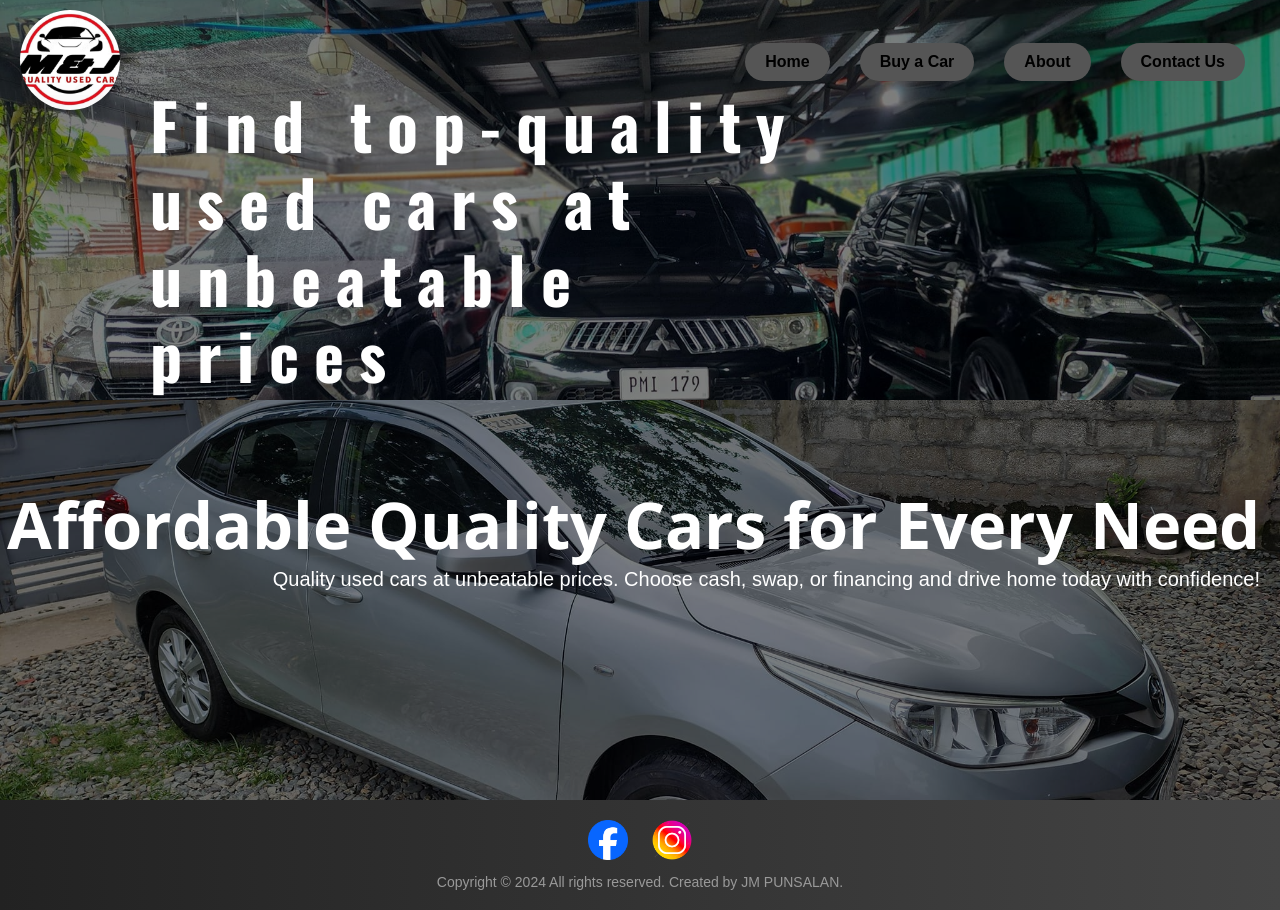
<file: Index.html>
<!DOCTYPE html>
<html lang="en">
<head>
    <meta charset="UTF-8">
    <meta name="viewport" content="width=device-width, initial-scale=1.0">
    <meta http-equiv="X-UA-Compatible" content="IE=edge">
    <title>Used Cars</title>
    <link rel="stylesheet" href="stylesindex.css">
    <link rel="shortcut icon" href="images/logo.ico">
    <link href="https://fonts.googleapis.com/css2?family=Oswald:wght@300;400;600&display=swap" rel="stylesheet">
    <link href="https://fonts.googleapis.com/css2?family=Open+Sans+Condensed:wght@300&display=swap" rel="stylesheet">
</head>
<body>
    <!-- Header with Logo and Menu -->
    <header>
        <div class="logo">
            <img src="images/logo.jpg" alt="Quality Used Cars Logo"> <!-- Replace with your logo path -->
        </div>
        
        <nav class="navbar">
            <button class="hamburger" id="hamburgerBtn">&#9776;</button>
            <ul>
                <li><a href="index.html">Home</a></li>
                <li><a href="BuyACar.html">Buy a Car</a></li>
                <li><a href="About.html">About</a></li>
                <li><a href="Contact.html">Contact Us</a></li>
            </ul>
        </nav>
    </header>

    <!-- First Hero Image Section -->
    <section class="hero-section hero-image-1">
        <div class="overlay"></div>
        <div class="hero-text-left">
            <h1>Find top-quality<br>used cars at<br>unbeatable<br>prices</h1>
        </div>
    </section>

    <!-- Second Hero Image Section -->
    <section class="hero-section hero-image-2">
        <div class="overlay"></div>
        <div class="hero-text-right">
            <h1>Affordable Quality Cars for Every Need</h1>
            <p>Quality used cars at unbeatable prices. Choose cash, swap, or financing and drive home today with confidence!</p>
        </div>
    </section>

    <footer>
        <div class="social-icons">
            <a href="https://www.facebook.com/profile.php?id=61563364107826" target="_blank"><img src="images/fblogo.png" alt="Facebook Icon"></a>
            <a href="https://www.instagram.com/jmppunsalan/?hl=en" target="_blank"><img src="images/instagramlogo.png" alt="Instagram Icon"></a>
        </div>
        <p>Copyright © 2024 All rights reserved. Created by JM PUNSALAN.</p>
    </footer>
    <script src="script.js"></script>
</body>
</html>
</file>
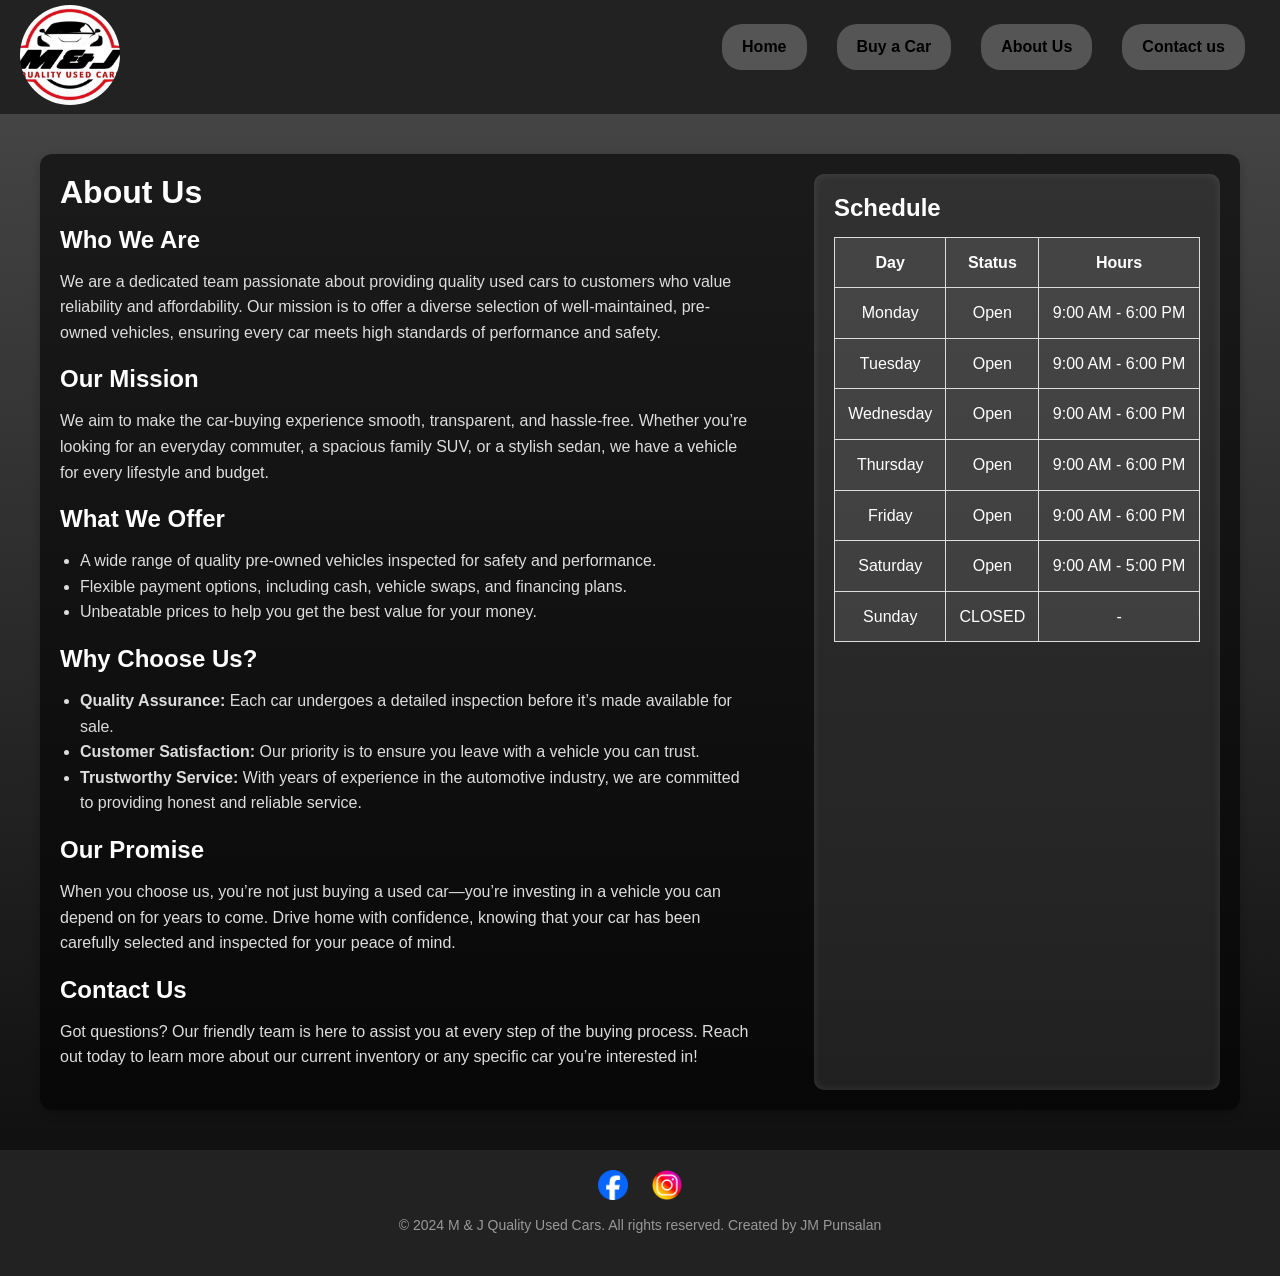
<file: About.html>
<!DOCTYPE html>
<html lang="en">
<head>
    <meta charset="UTF-8">
    <meta name="viewport" content="width=device-width, initial-scale=1.0">
    <meta http-equiv="X-UA-Compatible" content="IE=edge">
    <title>About Us</title>
    <link rel="stylesheet" href="stylesabout.css">
    <link rel="shortcut icon" href="images/logo.ico">
</head>
<body>
    <!-- Header Section -->
    <header>
        <div class="logo">
            <img src="images/logo.jpg" alt="M&J Quality Used Cars">
        </div>
        <button class="hamburger" id="hamburgerBtn">&#9776;</button>
        <nav class="navbar">
            <ul>
                <li><a href="Index.html">Home</a></li>
                <li><a href="BuyACar.html">Buy a Car</a></li>
                <li><a href="About.html">About Us</a></li>
                <li><a href="Contact.html">Contact us</a></li>
            </ul>
        </nav>
    </header>

    <!-- Main Content Section -->
    <div class="about-container">
        <!-- Left side content -->
        <div class="about-left">
            <h1>About Us</h1>
            <h2>Who We Are</h2>
            <p>We are a dedicated team passionate about providing quality used cars to customers who value reliability and affordability. Our mission is to offer a diverse selection of well-maintained, pre-owned vehicles, ensuring every car meets high standards of performance and safety.</p>
            
            <h2>Our Mission</h2>
            <p>We aim to make the car-buying experience smooth, transparent, and hassle-free. Whether you’re looking for an everyday commuter, a spacious family SUV, or a stylish sedan, we have a vehicle for every lifestyle and budget.</p>
            
            <h2>What We Offer</h2>
            <ul>
                <li>A wide range of quality pre-owned vehicles inspected for safety and performance.</li>
                <li>Flexible payment options, including cash, vehicle swaps, and financing plans.</li>
                <li>Unbeatable prices to help you get the best value for your money.</li>
            </ul>
            
            <h2>Why Choose Us?</h2>
            <ul>
                <li><strong>Quality Assurance:</strong> Each car undergoes a detailed inspection before it’s made available for sale.</li>
                <li><strong>Customer Satisfaction:</strong> Our priority is to ensure you leave with a vehicle you can trust.</li>
                <li><strong>Trustworthy Service:</strong> With years of experience in the automotive industry, we are committed to providing honest and reliable service.</li>
            </ul>
            
            <h2>Our Promise</h2>
            <p>When you choose us, you’re not just buying a used car—you’re investing in a vehicle you can depend on for years to come. Drive home with confidence, knowing that your car has been carefully selected and inspected for your peace of mind.</p>
            
            <h2>Contact Us</h2>
            <p>Got questions? Our friendly team is here to assist you at every step of the buying process. Reach out today to learn more about our current inventory or any specific car you’re interested in!</p>
        </div>
    
        <!-- Right side table content -->
        <div class="about-right">
            <h2>Schedule</h2>
            <table>
                <tr>
                    <th>Day</th>
                    <th>Status</th>
                    <th>Hours</th>
                </tr>
                <tr>
                    <td>Monday</td>
                    <td>Open</td>
                    <td>9:00 AM - 6:00 PM</td>
                </tr>
                <tr>
                    <td>Tuesday</td>
                    <td>Open</td>
                    <td>9:00 AM - 6:00 PM</td>
                </tr>
                <tr>
                    <td>Wednesday</td>
                    <td>Open</td>
                    <td>9:00 AM - 6:00 PM</td>
                </tr>
                <tr>
                    <td>Thursday</td>
                    <td>Open</td>
                    <td>9:00 AM - 6:00 PM</td>
                </tr>
                <tr>
                    <td>Friday</td>
                    <td>Open</td>
                    <td>9:00 AM - 6:00 PM</td>
                </tr>
                <tr>
                    <td>Saturday</td>
                    <td>Open</td>
                    <td>9:00 AM - 5:00 PM</td>
                </tr>
                <tr>
                    <td>Sunday</td>
                    <td>CLOSED</td>
                    <td>-</td>
                </tr>
            </table>
        </div>
    </div>

    <!-- Footer Section -->
    <footer>
        <div class="social-icons">
            <a href="https://www.facebook.com/profile.php?id=61563364107826" target="_blank"><img src="images/fblogo.png" alt="Facebook"></a>
            <a href="https://www.instagram.com/jmppunsalan/?hl=en" target="_blank"><img src="images/instagramlogo.png" alt="Instagram"></a>
        </div>
        <p>&copy; 2024 M & J Quality Used Cars. All rights reserved. Created by JM Punsalan</p>
    </footer>
    <script src="scriptabout.js"></script>
</body>
</html>
</file>
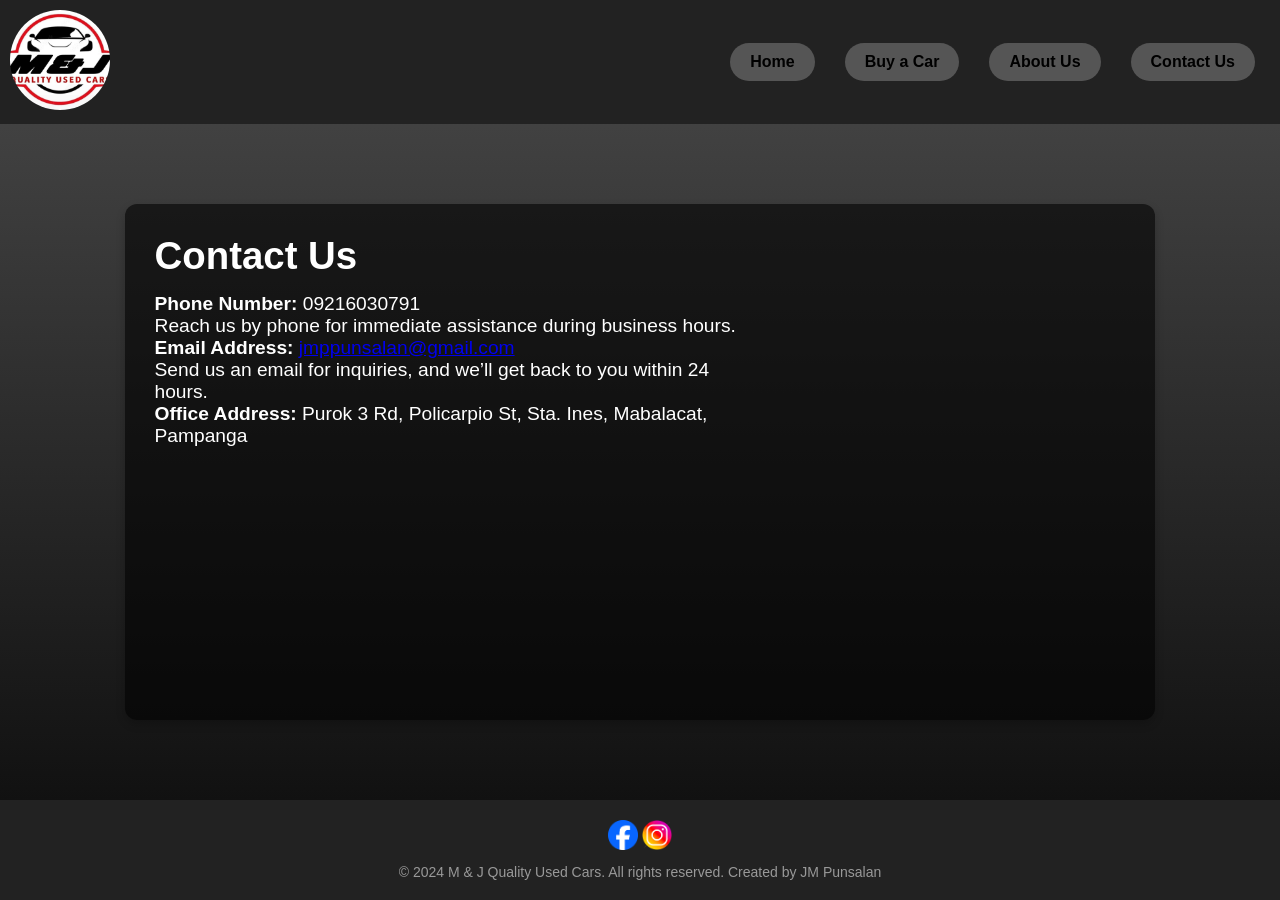
<file: Contact.html>
<!DOCTYPE html>
<html lang="en">
<head>
    <meta charset="UTF-8">
    <meta name="viewport" content="width=device-width, initial-scale=1.0">
    <link rel="stylesheet" href="stylescontact.css"> <!-- Link to the CSS file -->
    <title>Contact Us</title>
    <link rel="shortcut icon" href="images/logo.ico">
</head>
<body>
    <!-- Header Section -->
    <header>
        <div class="logo">
            <img src="images/logo.jpg" alt="Logo"> <!-- Replace with your logo image -->
        </div>
        <button class="hamburger" id="hamburgerBtn">&#9776;</button>
        <nav class="navbar">
            <ul>
                <li><a href="index.html">Home</a></li>
                <li><a href="BuyACar.html">Buy a Car</a></li>
                <li><a href="About.html">About Us</a></li>
                <li><a href="contact.html">Contact Us</a></li>
            </ul>
        </nav>
    </header>

    <!-- Contact Us Section -->
    <main class="contact-container">
        <div class="contact-info">
            <h1>Contact Us</h1>
            <p><strong>Phone Number:</strong> 09216030791</p>
            <p>Reach us by phone for immediate assistance during business hours.</p>

            <p><strong>Email Address:</strong> <a href="mailto:jmppunsalan@gmail.com">jmppunsalan@gmail.com</a></p>
            <p>Send us an email for inquiries, and we’ll get back to you within 24 hours.</p>

            <p><strong>Office Address:</strong> Purok 3 Rd, Policarpio St, Sta. Ines, Mabalacat, Pampanga</p>
        </div>
        
        <!-- Google Map -->
        <div class="map-container">
            <iframe src="https://www.google.com/maps/embed?pb=!1m14!1m12!1m3!1d807.2758720763193!2d120.57748729099853!3d15.223314238944178!2m3!1f0!2f0!3f0!3m2!1i1024!2i768!4f13.1!5e1!3m2!1sen!2sph!4v1728120272040!5m2!1sen!2sph" width="600" height="450" style="border:0;" allowfullscreen="" loading="lazy" referrerpolicy="no-referrer-when-downgrade"></iframe>
        </div>
    </main>

    <!-- Footer Section -->
    <footer>
        <div class="social-icons">
            <img src="images/fblogo.png" alt="Facebook"> <!-- Replace with your social media icons -->
            <img src="images/instagramlogo.png" alt="Instagram">
        </div>
        <p>&copy; 2024 M & J Quality Used Cars. All rights reserved. Created by JM Punsalan</p>
    </footer>
    <script src="scriptcontact.js"></script>
</body>
</html>
</file>
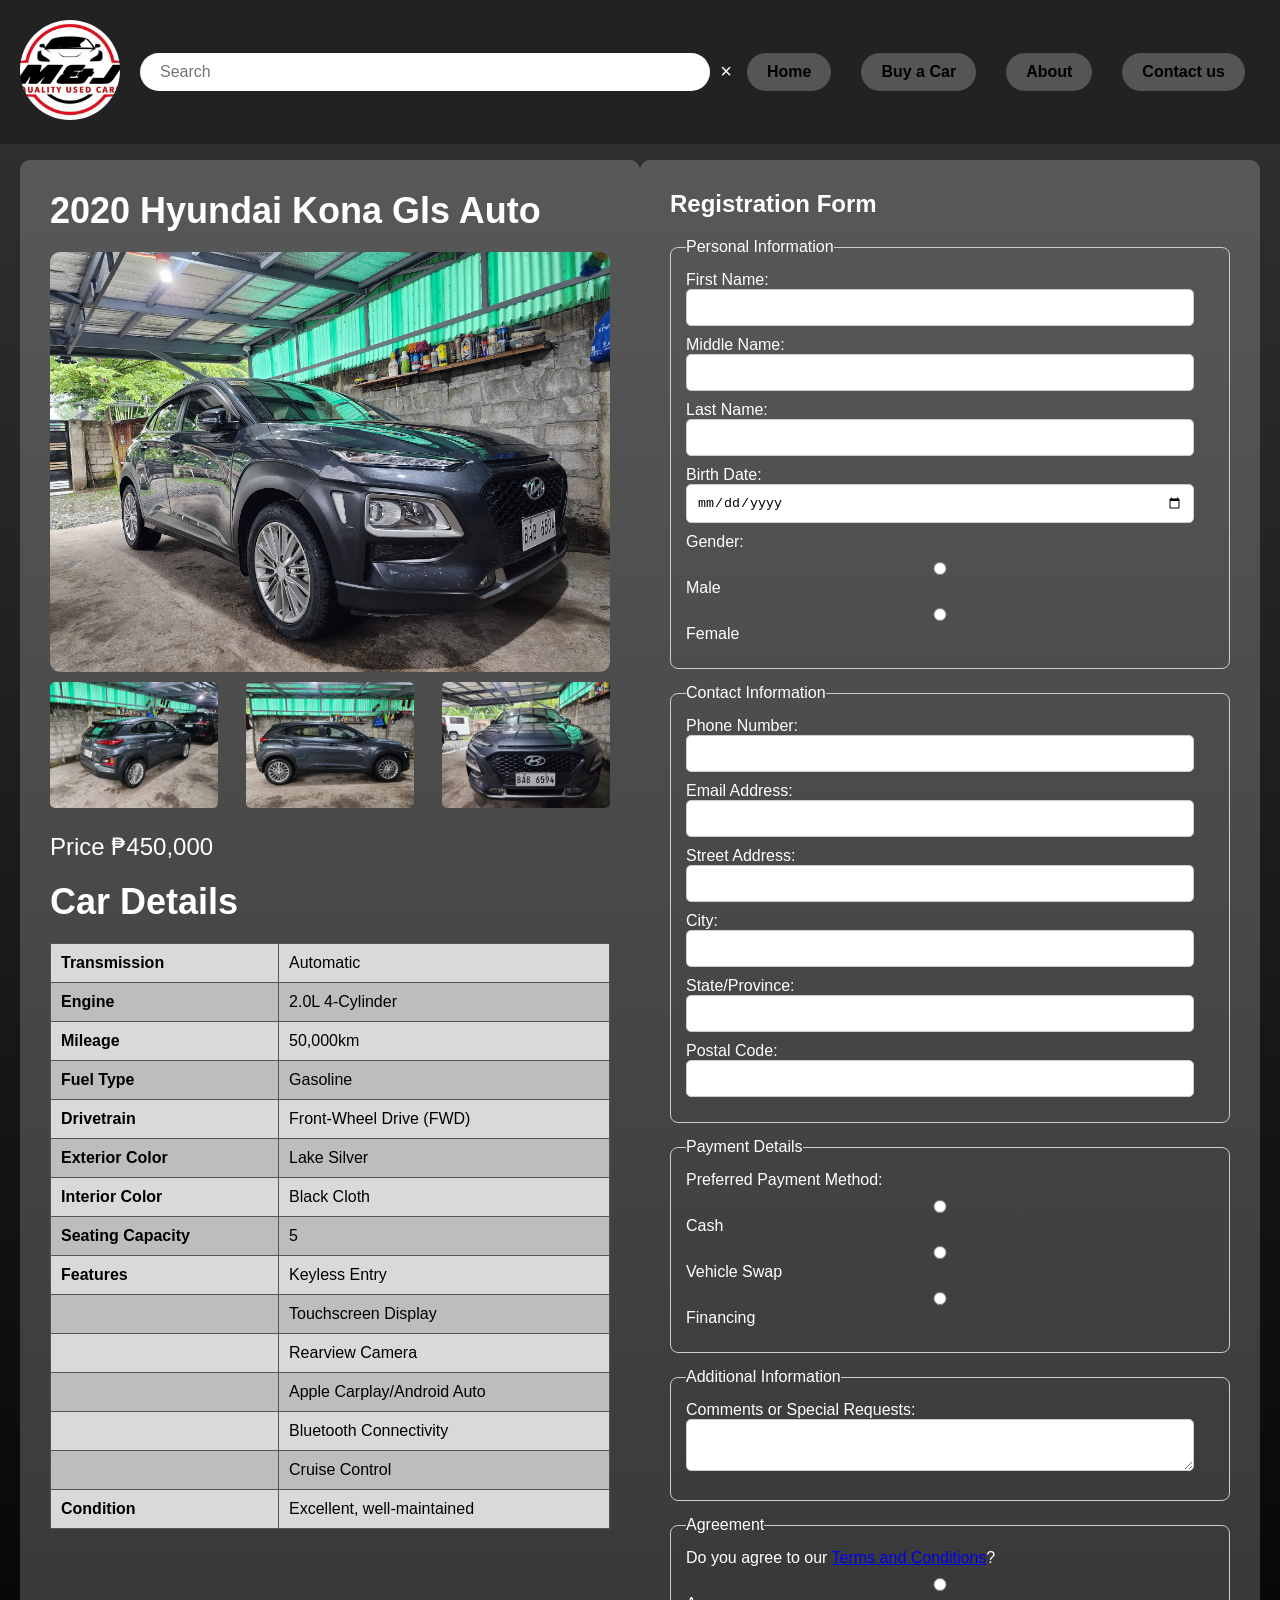
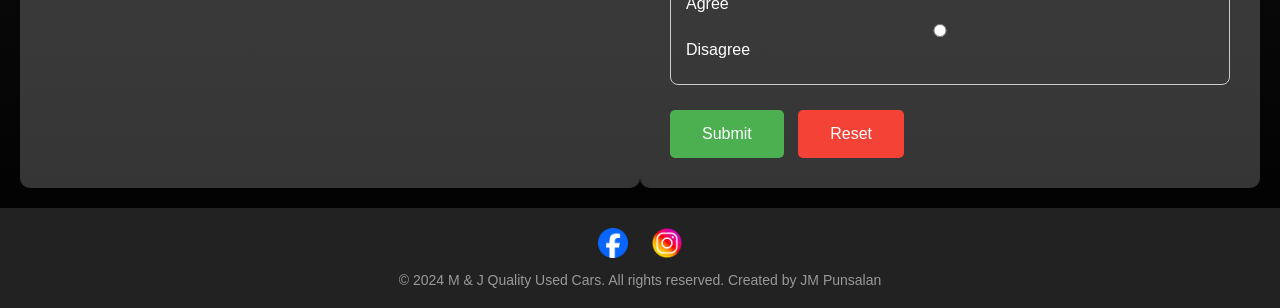
<file: Details.html>
<!DOCTYPE html>
<html lang="en">
<head>
    <meta charset="UTF-8">
    <meta name="viewport" content="width=device-width, initial-scale=1.0">
    <title>2020 Hyundai Kona Gls Auto</title>
    <link rel="shortcut icon" href="images/logo.ico">
    <link rel="stylesheet" href="stylesdetails.css">
</head>
<body>
    <header>
        <div class="logo">
            <img src="images/logo.jpg" alt="M&J Quality Used Cars">
        </div>
        <div class="search-bar">
            <input type="text" placeholder="Search">
            <button>&times;</button>
        </div>
        <button class="hamburger" id="hamburgerBtn">&#9776;</button>
        <nav id="navbar" class="navbar"> <!-- Add the ID 'navbar' here -->
            <ul>
                <li><a href="Index.html">Home</a></li>
                <li><a href="BuyACar.html">Buy a Car</a></li>
                <li><a href="About.html">About</a></li>
                <li><a href="Contact.html">Contact us</a></li>
            </ul>
        </nav>
    </header>
    

    <main>
        <div class="car-info">
            <h1>2020 Hyundai Kona Gls Auto</h1>
            <div class="car-gallery">
                <img src="images/1st 3.jpg" alt="Hyundai Kona">
                <div class="gallery-thumbnails">
                    <img src="images/1st 1.jpg" alt="Thumbnail 1">
                    <img src="images/1st 2.jpg" alt="Thumbnail 2">
                    <img src="images/1st 4.jpg" alt="Thumbnail 3">
                </div>
            </div>
            <div class="price">
                <span>Price</span>
                <span class="price-amount">₱450,000</span>
            </div>

            <div class="car-details">
                <h2>Car Details</h2>
                <table>
                    <tr><td class="def">Transmission</td><td>Automatic</td></tr>
                    <tr><td class="def">Engine</td><td>2.0L 4-Cylinder</td></tr>
                    <tr><td class="def">Mileage</td><td>50,000km</td></tr>
                    <tr><td class="def">Fuel Type</td><td>Gasoline</td></tr>
                    <tr><td class="def">Drivetrain</td><td>Front-Wheel Drive (FWD)</td></tr>
                    <tr><td class="def">Exterior Color</td><td>Lake Silver</td></tr>
                    <tr><td class="def">Interior Color</td><td>Black Cloth</td></tr>
                    <tr><td class="def">Seating Capacity</td><td>5</td></tr>
                    <tr><td class="def">Features</td><td>Keyless Entry</td></tr>
                    <tr><td></td><td>Touchscreen Display</td></tr>
                    <tr><td></td><td>Rearview Camera</td></tr>
                    <tr><td></td><td>Apple Carplay/Android Auto</td></tr>
                    <tr><td></td><td>Bluetooth Connectivity</td></tr>
                    <tr><td></td><td>Cruise Control</td></tr>
                    <tr><td class="def">Condition</td><td>Excellent, well-maintained</td></tr>
                </table>
            </div>
        </div>

        <div class="registration-form">
            <h2>Registration Form</h2>
            <form>
                <fieldset>
                    <legend>Personal Information</legend>
                    <label>First Name: <input type="text"></label>
                    <label>Middle Name: <input type="text"></label>
                    <label>Last Name: <input type="text"></label>
                    <label>Birth Date: <input type="date"></label>
                    <div>
                        <label>Gender:</label>
                        <label><input type="radio" name="gender"> Male</label>
                        <label><input type="radio" name="gender"> Female</label>
                    </div>
                </fieldset>

                <fieldset>
                    <legend>Contact Information</legend>
                    <label>Phone Number: <input type="tel"></label>
                    <label>Email Address: <input type="email"></label>
                    <label>Street Address: <input type="text"></label>
                    <label>City: <input type="text"></label>
                    <label>State/Province: <input type="text"></label>
                    <label>Postal Code: <input type="text"></label>
                </fieldset>

                <fieldset>
                    <legend>Payment Details</legend>
                    <label>Preferred Payment Method:</label>
                    <label><input type="radio" name="payment"> Cash</label>
                    <label><input type="radio" name="payment"> Vehicle Swap</label>
                    <label><input type="radio" name="payment"> Financing</label>
                </fieldset>

                <fieldset>
                    <legend>Additional Information</legend>
                    <label>Comments or Special Requests: <textarea></textarea></label>
                </fieldset>

                <fieldset>
                    <legend>Agreement</legend>
                    <label>Do you agree to our <a href="Terms.html">Terms and Conditions</a>?</label>
                    <label><input type="radio" name="agreement"> Agree</label>
                    <label><input type="radio" name="agreement"> Disagree</label>
                </fieldset>

                <button type="submit">Submit</button>
                <button type="reset" class="reset-button" aria-label="Reset Form">Reset</button>
            </form>
        </div>
    </main>

    <footer>
        <div class="social-icons">
            <a href="https://www.facebook.com/profile.php?id=61563364107826" target="_blank"><img src="images/fblogo.png" alt="Facebook"></a>
            <a href="https://www.instagram.com/jmppunsalan/?hl=en" target="_blank"><img src="images/instagramlogo.png" alt="Instagram"></a>
        </div>
        <p>&copy; 2024 M & J Quality Used Cars. All rights reserved. Created by JM Punsalan</p>
    </footer>
    <script src="scriptdetails.js"></script>
</body>
</html>
</file>
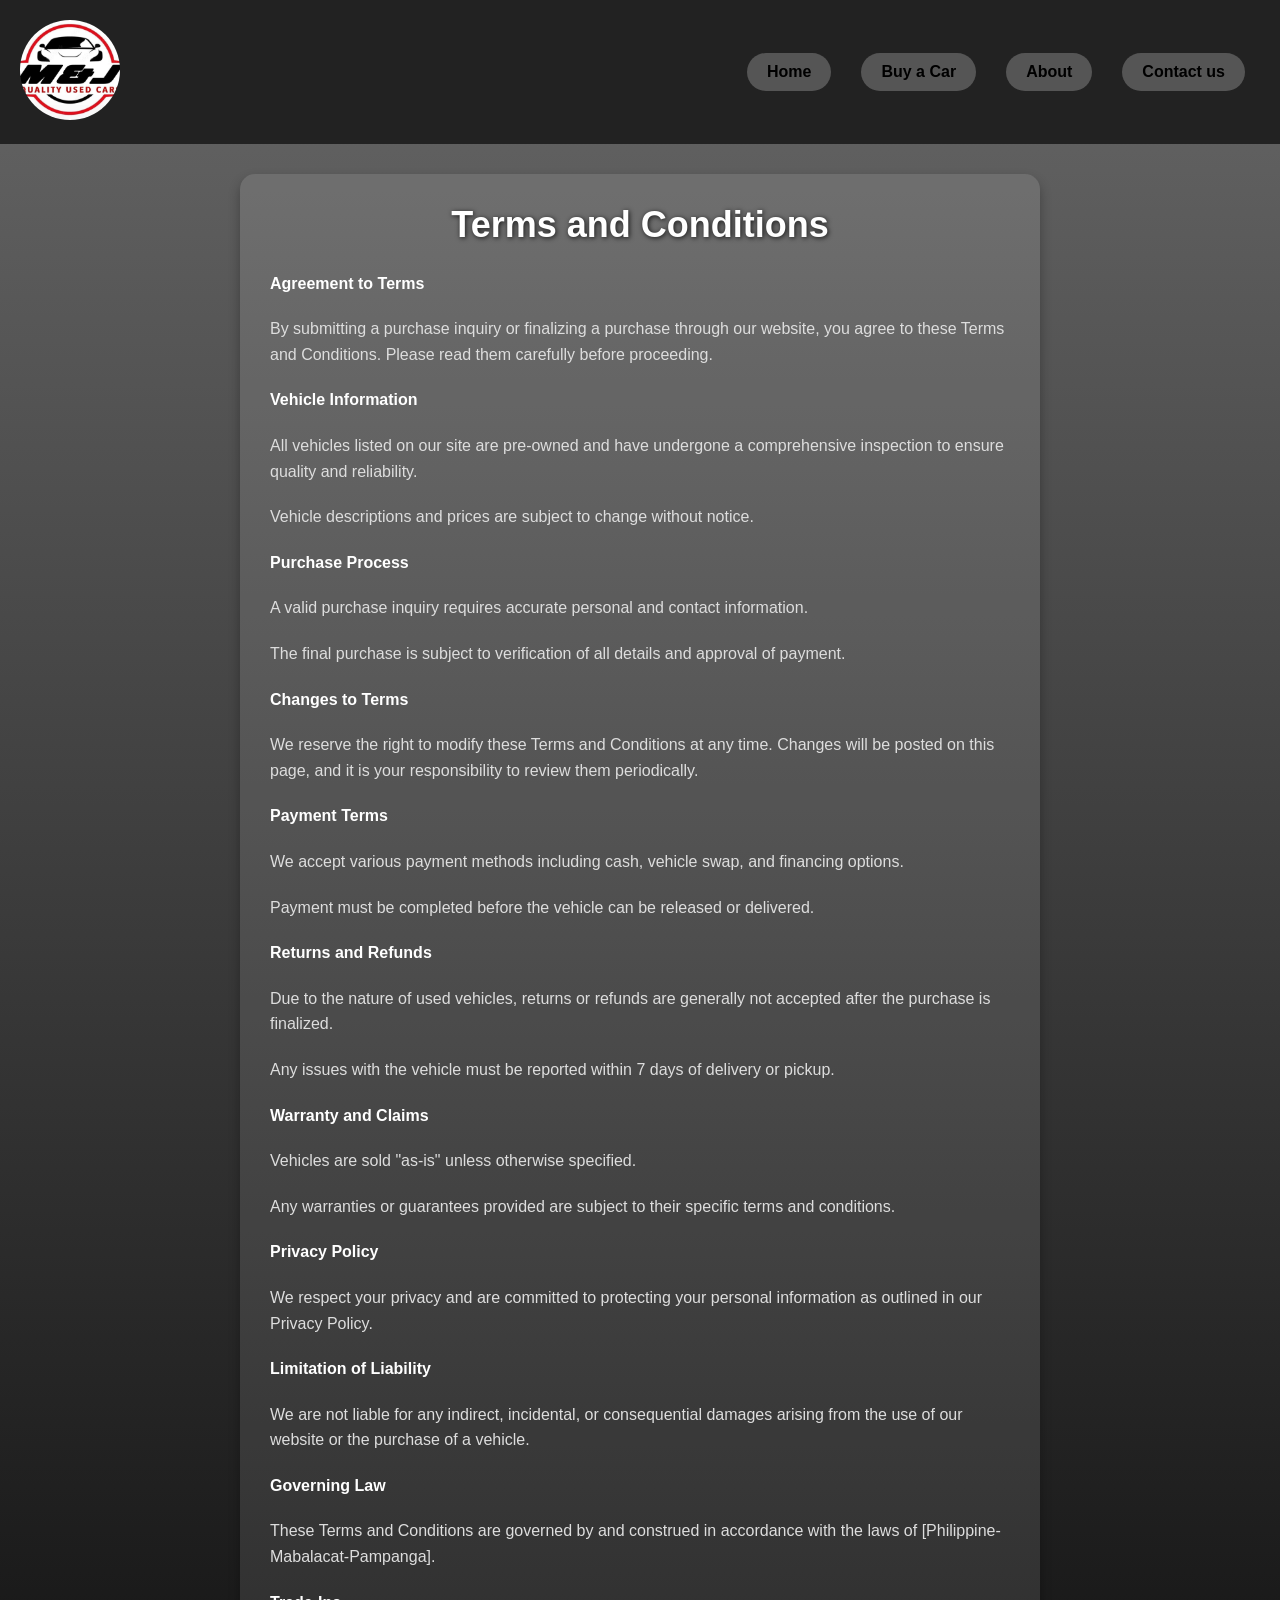
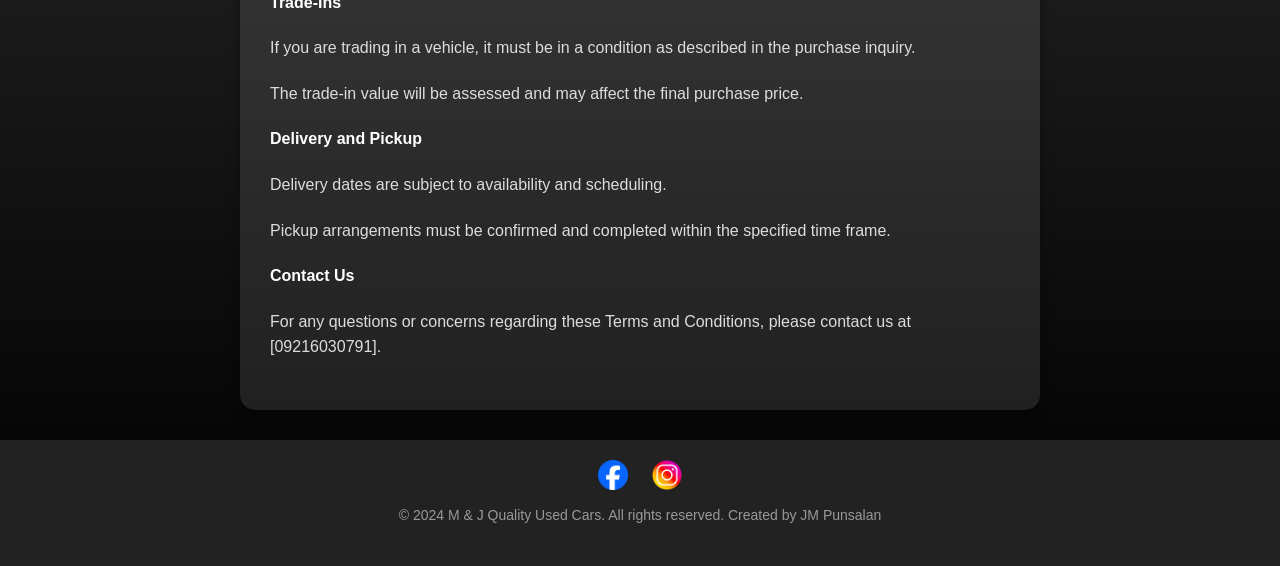
<file: Terms.html>
<!DOCTYPE html>
<html lang="en">
<head>
    <meta charset="UTF-8">
    <meta name="viewport" content="width=device-width, initial-scale=1.0">
    <meta http-equiv="X-UA-Compatible" content="IE=edge">
    <title>Terms and Conditions</title>
    <link rel="stylesheet" href="stylesterms.css">
    <link rel="shortcut icon" href="images/logo.ico">
</head>
<body>
    <header>
        <div class="logo">
            <img src="images/logo.jpg" alt="M&J Quality Used Cars">
        </div>
        <button class="hamburger" id="hamburgerBtn">&#9776;</button>
        <nav class="navbar">
            <ul>
                <li><a href="Index.html">Home</a></li>
                <li><a href="BuyACar.html">Buy a Car</a></li>
                <li><a href="About.html">About</a></li>
                <li><a href="Contact.html">Contact us</a></li>
            </ul>
        </nav>
    </header>
    
    <div class="terms-container">
        <h1>Terms and Conditions</h1>

        <p><strong>Agreement to Terms</strong></p>
        <p>By submitting a purchase inquiry or finalizing a purchase through our website, you agree to these Terms and Conditions. Please read them carefully before proceeding.</p>

        <p><strong>Vehicle Information</strong></p>
        <p>All vehicles listed on our site are pre-owned and have undergone a comprehensive inspection to ensure quality and reliability.</p>
        <p>Vehicle descriptions and prices are subject to change without notice.</p>

        <p><strong>Purchase Process</strong></p>
        <p>A valid purchase inquiry requires accurate personal and contact information.</p>
        <p>The final purchase is subject to verification of all details and approval of payment.</p>

        <p><strong>Changes to Terms</strong></p>
        <p>We reserve the right to modify these Terms and Conditions at any time. Changes will be posted on this page, and it is your responsibility to review them periodically.</p>

        <p><strong>Payment Terms</strong></p>
        <p>We accept various payment methods including cash, vehicle swap, and financing options.</p>
        <p>Payment must be completed before the vehicle can be released or delivered.</p>

        <p><strong>Returns and Refunds</strong></p>
        <p>Due to the nature of used vehicles, returns or refunds are generally not accepted after the purchase is finalized.</p>
        <p>Any issues with the vehicle must be reported within 7 days of delivery or pickup.</p>

        <p><strong>Warranty and Claims</strong></p>
        <p>Vehicles are sold "as-is" unless otherwise specified.</p>
        <p>Any warranties or guarantees provided are subject to their specific terms and conditions.</p>

        <p><strong>Privacy Policy</strong></p>
        <p>We respect your privacy and are committed to protecting your personal information as outlined in our Privacy Policy.</p>

        <p><strong>Limitation of Liability</strong></p>
        <p>We are not liable for any indirect, incidental, or consequential damages arising from the use of our website or the purchase of a vehicle.</p>

        <p><strong>Governing Law</strong></p>
        <p>These Terms and Conditions are governed by and construed in accordance with the laws of [Philippine-Mabalacat-Pampanga].</p>

        <p><strong>Trade-Ins</strong></p>
        <p>If you are trading in a vehicle, it must be in a condition as described in the purchase inquiry.</p>
        <p>The trade-in value will be assessed and may affect the final purchase price.</p>

        <p><strong>Delivery and Pickup</strong></p>
        <p>Delivery dates are subject to availability and scheduling.</p>
        <p>Pickup arrangements must be confirmed and completed within the specified time frame.</p>

        <p><strong>Contact Us</strong></p>
        <p>For any questions or concerns regarding these Terms and Conditions, please contact us at [09216030791].</p>
    </div>
    
    <footer>
        <div class="social-icons">
            <a href="https://www.facebook.com/profile.php?id=61563364107826" target="_blank"><img src="images/fblogo.png" alt="Facebook"></a>
            <a href="https://www.instagram.com/jmppunsalan/?hl=en" target="_blank"><img src="images/instagramlogo.png" alt="Instagram"></a>
        </div>
        <p>&copy; 2024 M & J Quality Used Cars. All rights reserved. Created by JM Punsalan</p>
    </footer>
    <script src="scriptterms.js"></script>
</body>
</html>
</file>
<file: stylesindex.css>
* {
    margin: 0;
    padding: 0;
    box-sizing: border-box;
}
.hamburger {
    display: none; 
}
html, body {
    height: 100%; 
}

body {
    font-family: Arial, sans-serif;
    overflow-x: hidden; 
}

/* Header Styles */
header {
    display: flex;
    align-items: center;
    justify-content: space-between;
    padding: 10px 20px;
    position: fixed; 
    width: 100%; 
    top: 0; 
    left: 0; 
    z-index: 10; 
}

/* Logo Style */
.logo img {
    width: 100px; 
    height: 100px; 
    border-radius: 50%; 
    margin-right: 20px;
}

/* Navigation Bar Styles */
.navbar ul {
    display: flex;
    list-style: none;
}

.navbar li {
    margin: 0 15px; 
}

.navbar ul li a {
    text-decoration: none;
    color: black;
    background-color: #555;
    padding: 10px 20px;
    border-radius: 20px;
}
.navbar a {
    text-decoration: none;
    font-weight: bold;
    padding: 10px 15px; 
    border-radius: 8px; 
    transform-origin: center;
    background-color: rgba(255, 255, 255, 0.4); 
    display: inline-block;
    transition: background-color 0.3s ease; 
}

.navbar a:hover {
    background-color: rgba(255, 255, 255, 0.6); 
    transform: scale(1.2); 
}

/* First Hero Image Section */
.hero-image-1 {
    position: relative;
    height: 400px;
    background-image: url('images/background.jpg'); 
    background-size: cover;
    background-position: center;
    margin-top: 0; 
}

.hero-image-1 .overlay {
    position: absolute;
    top: 0;
    left: 0;
    right: 0;
    bottom: 0;
    background-color: rgba(0, 0, 0, 0.5);
}

/* Hero Text Styles */
.hero-text-left {
    position: absolute;
    left: 150px;
    top: 60%; 
    transform: translateY(-50%);
    color: white;
    text-align: left;
}

.hero-text-left h1 {
    font-family: 'Oswald', sans-serif;
    font-size: 64px;
    font-weight: bold;
    line-height: 1.2;
    letter-spacing: 15px;
}

/* Second Hero Image Section */
.hero-image-2 {
    position: relative;
    height: 400px;
    background-image: url('images/car.jpg'); 
    background-size: cover;
    background-position: center;
}

.hero-image-2 .overlay {
    position: absolute;
    top: 0;
    left: 0;
    right: 0;
    bottom: 0;
    background-color: rgba(0, 0, 0, 0.5);
}

.hero-text-right {
    position: absolute;
    right: 20px;
    top: 20%;
    color: white;
    text-align: right;
}

.hero-text-right h1 {
    font-family: 'Open Sans Condensed', sans-serif;
    font-size: 65px;
    font-weight: bold;
}

.hero-text-right p {
    font-size: 20px;
}

/* Footer */
footer {
    background: linear-gradient(to right, #222, #444);
    color: white;
    text-align: center;
    padding: 20px 0;
}

.social-icons {
    margin-bottom: 10px;
}

.social-icons a img {
    width: 40px;
    margin: 0 10px;
}

footer p {
    font-size: 14px;
    color: #999;
}

/* Responsive Styles for Tablet Viewport */
@media screen and (min-width: 600px) and (max-width: 1024px) {
    .hamburger {
        display: none; 
    }
    header {
        background-color: black; 
        flex-direction: column; 
        align-items: center; 
        padding: 20px 0; 
    }

    /* Center the logo */
    .logo {
        display: flex; 
        justify-content: center; 
        width: 100%; 
        margin-bottom: 10px;
    }

    .logo img {
        width: 80px; 
        height: 80px; 
    }

    /* Move the navigation bar below the logo */
    .navbar {
        display: flex;
        justify-content: center; 
        margin-top: 10px; 
    }

    .navbar ul {
        display: flex; 
        list-style: none;
        padding: 0;
    }

    .navbar li {
        margin: 0px 20px; 
    }

    .navbar ul li a {
        text-decoration: none;
        color: white; 
        background-color: #666; 
        padding: 10px 15px; 
        border-radius: 20px; 
        transition: background-color 0.3s ease; 
    }

    .navbar ul li a:hover {
        background-color: rgba(255, 255, 255, 0.3); 
    }

    /* Hero Image Sections */
    .hero-image-1,
    .hero-image-2 {
        height: 650px; 
    }

    /* Maintain hero text positions */
    .hero-text-left {
        position: absolute;
        left: 50px; 
        top: 60%; 
        transform: translateY(-50%); 
        color: white;
        text-align: left; 
    }

    .hero-text-left h1 {
        font-family: 'Oswald', sans-serif;
        font-size: 64px; 
        font-weight: bold;
        line-height: 1.2;
        letter-spacing: 15px;
    }

    .hero-text-right {
        position: absolute;
        right: 20px; 
        top: 20%;
        color: white;
        text-align: right; 
    }

    .hero-text-right h1 {
        font-family: 'Open Sans Condensed', sans-serif;
        font-size: 65px; 
        font-weight: bold;
    }

    .hero-text-left p,
    .hero-text-right p {
        font-size: 20px;
        padding: 0 15px; 
    }
}
/* Add styles for mobile viewport and fix the hamburger menu display */
@media screen and (min-width: 374px) and (max-width: 667px) {
    .hamburger {
        display: block; 
        background: transparent; 
        border: none; 
        color: white; 
        font-size: 30px;
        cursor: pointer;
    }

    /* Set header background color for mobile */
    header {
        background-color: black; 
    }

    /* Hide the navigation links by default */
    .navbar ul {
        display: none; 
        flex-direction: column; 
        background-color: white; 
        position: absolute; 
        top: 60px; 
        right: 0; 
        width: 100%; 
        z-index: 9;
        padding: 10px 0; 
    }

    /* Show the navigation links when the 'show' class is added */
    .navbar ul.show {
        display: flex; 
        align-items: center; 
        text-align: center; 
    }

    .navbar li {
        margin: 10px 0; 
        border-bottom: 1px solid rgba(0, 0, 0, 0.5); 
    }

    .navbar ul li a {
        padding: 15px; 
        color: black; 
        background-color: transparent; 
        border-radius: 8px; 
        text-align: center; 
        width: 100%; 
    }

    .navbar ul li a:hover {
        background-color: rgba(0, 0, 0, 0.1); 
    }

    /* Adjust heights of hero images for mobile */
    .hero-image-1,
    .hero-image-2 {
        height: 300px; 
        background-size: cover; 
    }

    .hero-text-left{
        position: absolute;
        left: 30px; 
        top: 60%; 
        transform: translateY(-50%); 
        color: white;
        text-align: left; 
    }
    .hero-text-right{
        font-family: 'Open Sans Condensed', sans-serif;
        font-size: 65px; 
        font-weight: bold;
        bottom: 30px;
    }
    /* Hero text styles for mobile */
    .hero-text-left h1,
    .hero-text-right h1 {
        font-size: 24px; 
        line-height: 1.2; 
        letter-spacing: 2px; 
    }

    .hero-text-left p,
    .hero-text-right p {
        font-size: 16px; 
        padding: 0 15px; 
    }

    /* Logo Style */
    .logo img {
        width: 60px; 
        height: 60px; 
    }

    /* Footer styles */
    footer {
        font-size: 12px; 
    }
}


@media print {
    body {
        margin: 0; 
        padding: 0; 
    }

    .hero-text-left {
        font-size: 8px; 
        margin: 0; 
        padding: 0; 
        line-height: 1.2; 
    }

    .hero-image {
        max-width: 100%; 
        height: auto; 
    }

    .navbar {
        display: none; 
    }

    footer {
        margin-top: 20px; 
    }
}
</file>
<file: stylesabout.css>
/* Reset some default styles */
* {
    margin: 0;
    padding: 0;
    box-sizing: border-box;
}

body {
    font-family: Arial, sans-serif;
    background: linear-gradient(to top, #0a0a0a, #4a4a4a); /* Gradient background */
    color: white; /* Set text color to white */
}
.hamburger{
    display: none;
}

/* Header Section */
header {
    display: flex;
    justify-content: space-between;
    align-items: center;
    padding: 5px 20px; /* Add padding for spacing */
    background-color: #222;
}

.logo img {
    width: 100px;
    height: auto;
    border-radius: 50%;
    margin-right: 20px;
}

/* Navbar Menu */
.navbar ul {
    list-style: none;
    display: flex;
}

.navbar ul li {
    margin: 0 15px;
}

.navbar ul li a {
    text-decoration: none;
    color: black;
    background-color: #555;
    padding: 10px 20px;
    border-radius: 20px;
}
.navbar a {
    text-decoration: none;
    font-weight: bold;
    padding: 10px 15px;
    border-radius: 8px;
    transform-origin: center;
    background-color: rgba(255, 255, 255, 0.4);
    display: inline-block;
    transition: background-color 0.3s ease;
}

.navbar ul li a:hover {
    background-color: #777;  
    transform: scale(1.2);
}

/* About Us Section */
.about-container {
    display: flex;
    justify-content: space-between;
    max-width: 1200px;
    margin: 40px auto; /* Reduce top margin for better spacing */
    padding: 20px;
    background-color: rgba(0, 0, 0, 0.6); /* Transparent black box */
    border-radius: 12px;
    box-shadow: 0 4px 10px rgba(0, 0, 0, 0.2);
}

.about-left {
    flex: 0 0 60%;
    margin-right: 20px;
}

.about-right {
    flex: 0 0 35%;
    background-color: rgba(255, 255, 255, 0.1);
    padding: 20px;
    border-radius: 10px;
    box-shadow: inset 0 0 8px rgba(255, 255, 255, 0.1);
}

h1, h2 {
    margin-bottom: 15px;
    color: #fff; /* White text for headings */
}

p, ul, table {
    margin-bottom: 20px;
    line-height: 1.6;
    color: #ddd;
}

ul {
    list-style: disc;
    margin-left: 20px;
}

table {
    width: 100%;
    border-collapse: collapse;
}

table th, table td {
    padding: 12px;
    border: 1px solid #ddd;
    text-align: center;
    color: #fff;
}

table th {
    background-color: #444;
}

table td {
    background-color: rgba(255, 255, 255, 0.1);
}

/* Footer Section */
footer {
    background-color: #222;
    padding: 20px;
    text-align: center;
    color: white;
}

.social-icons a {
    margin: 0 10px;
    display: inline-block;
}

.social-icons img {
    width: 30px;
    height: 30px;
    object-fit: contain;
}

footer p {
    margin-top: 10px;
    font-size: 14px;
    color: #999;
}

/* Add responsive styling */
    @media screen and (min-width: 600px) and (max-width: 1024px) {
        /* Stack header items vertically */
        header {
            background-color: black;
            flex-direction: column;
            align-items: center;
            padding: 20px 0;
        }

        /* Center the logo and adjust its size */
        .logo {
            display: flex;
            justify-content: center;
            width: 100%;
            margin-bottom: 10px;
        }

        .logo img {
            width: 80px; /* Increase size for better visibility on tablet */
            height: 80px;
        }

        /* Center and adjust navbar */
        .navbar {
            display: flex;
            justify-content: center;
            margin-top: 10px;
        }

        .navbar ul {
            display: flex;
            list-style: none;
            padding: 0;
        }

        .navbar li {
            margin: 0 15px;
        }

        .navbar ul li a {
            text-decoration: none;
            color: white;
            background-color: #666;
            padding: 10px 15px;
            border-radius: 40px;
            transition: background-color 0.3s ease;
        }

        .navbar ul li a:hover {
            background-color: rgba(255, 255, 255, 0.3); /* Add hover effect */
        }

        /* Stack the about section */
        .about-container {
            flex-direction: column;
            align-items: center;
        }

        .about-left, .about-right {
            flex: 1 1 auto;
            margin-right: 0;
        }
    }

    /* Add responsive styling for mobile viewports */
/* Add responsive styling for mobile viewports */
@media screen and (max-width: 599px) {
    /* Header Section */
    header {
        display: flex; /* Ensure header is a flex container */
        justify-content: space-between; /* Space between logo and hamburger */
        align-items: center;
        padding: 10px 15px; /* Reduced padding for compactness */
        background-color: black; /* Change to desired color */
        z-index: 1000; /* Ensure it is above other content */
    }

    /* Logo Styles for Mobile */
    .logo {
        margin-left: 5px; /* Move logo a little to the right */
    }

    .logo img {
        width: 60px; /* Smaller logo for mobile */
        height: 60px; /* Set height equal to width for a circle */
    }

    /* Hamburger button styles */
    .hamburger {
        display: block; /* Show on mobile */
        background: transparent; /* Make background transparent */
        border: none; /* Remove border */
        color: white; /* Set hamburger menu color to white */
        font-size: 30px; /* Adjust size if needed */
        cursor: pointer; /* Change cursor on hover */
    }

    /* Navbar Styles for Mobile */
    .navbar {
        width: 100%; /* Full width navigation bar */
        display: none; /* Initially hide navbar */
        flex-direction: column; /* Stack items vertically */
        text-align: center; /* Center items in navbar */
        position: absolute; /* Position it absolutely */
        top: 60px; /* Adjust top position */
        right: 0; /* Align to the right */
        z-index: 9; /* Ensure it appears above other content */
        background-color: white; /* Change background to white */
        padding: 10px 0; /* Padding for links */
    }

    .navbar.active {
        display: flex; /* Show navbar when active */
    }

    .navbar ul {
        flex-direction: column; /* Stack vertically */
        width: 100%; /* Full width for list */
        padding: 0; /* Reset padding */
        margin: 0; /* Reset margin */
    }

    .navbar ul li {
        margin: 5px 0; /* Reduced spacing between items */
    }

    .navbar ul li a {
        padding: 15px; /* Adjust padding for mobile */
        color: black; /* Change link color for visibility */
        background-color: transparent; /* No background for menu items */
        border-radius: 8px; /* Rounded corners */
        text-align: center; /* Center text */
        display: inline-block; /* Make the link inline-block */
        width: auto; /* Set width to auto for the link */
        position: relative; /* Set position for the underline */
    }

    .navbar ul li a::after {
        content: ""; /* Create an empty element */
        display: block; /* Make it a block */
        width: 100%; /* Match width of the link */
        height: 2px; /* Line thickness */
        background-color: rgba(0, 0, 0, 0.5); /* Line color */
        position: absolute; /* Position it absolutely */
        left: 50%; /* Center it */
        transform: translateX(-50%); /* Adjust for centering */
        bottom: -5px; /* Position below the text */
    }

    /* Additional adjustments for content sections */
    .about-container {
        flex-direction: column; /* Stack items vertically */
        padding: 10px; /* Reduce padding */
        margin: 20px 10px; /* Adjust margin for better fit */
    }

    .about-left,
    .about-right {
        width: 100%; /* Full width for both sections */
        margin-right: 0; /* No right margin */
    }

    /* Footer Section Adjustments */
    footer {
        padding: 10px; /* Reduce padding for footer */
        font-size: 14px; /* Adjust font size */
    }
}
@media print {
    /* Hide elements that should not be printed */
    header, footer, .hamburger {
        display: none !important; /* Hide header, footer, and hamburger menu */
    }

    body {
        background: none; /* Remove background gradient */
        color: black; /* Set text color to black for better visibility */
    }

    .about-container {
        padding: 20px; /* Add padding for printed version */
        margin: 0; /* Remove margin for printed version */
        background: none; /* Remove background for printing */
        box-shadow: none; /* Remove shadow for printing */
    }

    /* Ensure tables are styled properly for print */
    table {
        border-collapse: collapse; /* Collapse table borders */
    }

    table th, table td {
        border: 1px solid #000; /* Change border color to black for print */
        color: #000; /* Set text color to black */
    }

    /* Additional styles for headings and paragraphs */
    h1, h2, p {
        color: #000; /* Set text color to black */
    }
}
</file>
<file: stylescontact.css>
/* Reset some default styles */
* {
    margin: 0;
    padding: 0;
    box-sizing: border-box;
}
.hamburger{
    display: none;
}

/* Ensure html and body take full height */
html, body {
    height: 100%;
    margin: 0;
    padding: 0;
    display: flex;
    flex-direction: column;
}

/* Body styles */
body {
    font-family: Arial, sans-serif;
    background: linear-gradient(to top, #0a0a0a, #4a4a4a); /* Gradient background */
    color: white; /* Set text color to white */
    flex: 1; /* Make sure body stretches to full height */
}

/* Header Section */
header {
    display: flex;
    justify-content: space-between;
    align-items: center;
    padding: 10px;
    background-color: #222;
}

.logo img {
    width: 100px;
    height: auto;
    border-radius: 50%;
    margin-right: 20px;
}

/* Navbar Menu */
.navbar ul {
    list-style: none;
    display: flex;
}

.navbar ul li {
    margin: 0 15px;
}

.navbar ul li a {
    text-decoration: none;
    color: black;
    background-color: #555;
    padding: 10px 20px;
    border-radius: 20px;
}

.navbar a {
    text-decoration: none;
    font-weight: bold;
    padding: 10px 15px;
    border-radius: 8px;
    transform-origin: center;
    background-color: rgba(255, 255, 255, 0.4);
    display: inline-block;
    transition: background-color 0.3s ease;
}

.navbar ul li a:hover {
    background-color: #777;
    transform: scale(1.2);
}

/* Hero Image Section */
.bgforbuyacar {
    position: relative;
    height: 400px;
    background: url('images/bg.jpg') no-repeat center center/cover;
}

/* Contact Us Section */
.contact-container {
    display: flex;
    justify-content: space-between;
    max-width: 1400px;
    margin: 80px auto;
    padding: 30px;
    background-color: rgba(0, 0, 0, 0.6); /* Transparent black box */
    border-radius: 12px;
    box-shadow: 0 4px 10px rgba(0, 0, 0, 0.2);
    flex-grow: 1; /* Ensure this takes up available space */
}

.contact-info {
    flex: 0 0 60%;
    margin-right: 20px;
    font-size: 1.2em;
}

.contact-info h1 {
    font-weight: bold;
    margin-bottom: 15px;
}

.map-container {
    flex: 0 0 35%;
    overflow: hidden;
    border-radius: 8px;
}

.map-container iframe {
    width: 100%;
    height: 100%;
}

/* Footer Section */
footer {
    background-color: #222;
    padding: 20px;
    text-align: center;
    color: white;
    width: 100%;
    margin-top: auto; /* Push footer to the bottom */
}

.social-icons a {
    margin: 0 10px;
    display: inline-block;
}

.social-icons img {
    width: 30px;
    height: 30px;
    object-fit: contain;
}

footer p {
    margin-top: 10px;
    font-size: 14px;
    color: #999;
}

/* Add responsive styling */
@media screen and (min-width: 600px) and (max-width: 1024px) {
    /* Change header background color */
    header {
        background-color: black;
        flex-direction: column;
        align-items: center;
        padding: 20px 0;
    }

    /* Center the logo */
    .logo {
        display: flex;
        justify-content: center;
        width: 100%;
        margin-bottom: 10px;
    }

    .logo img {
        width: 80px;
        height: 80px;
    }

    /* Move the navigation bar below the logo */
    .navbar {
        display: flex;
        justify-content: center;
        margin-top: 10px;
    }

    .navbar ul {
        display: flex;
        list-style: none;
        padding: 0;
    }

    .navbar li {
        margin: 0 20px;
    }

    .navbar ul li a {
        text-decoration: none;
        color: white;
        background-color: #666;
        padding: 10px 15px;
        border-radius: 20px;
        transition: background-color 0.3s ease;
    }

    .navbar ul li a:hover {
        background-color: rgba(255, 255, 255, 0.3);
    }

    /* Adjust about container layout if necessary */
    .about-container {
        flex-direction: column;
        align-items: center;
    }

    .about-left,
    .about-right {
        flex: 1 1 auto;
        margin-right: 0;
    }
}
/* Mobile Viewport Styles */
@media screen and (max-width: 599px) {
    /* Header Section */
    header {
        display: flex;
        justify-content: space-between;
        align-items: center;
        padding: 10px 20px;
        background-color: #000;
    }

    /* Logo Styles for Mobile */
    .logo img {
        width: 60px;
        height: 60%;
    }

    /* Hamburger button styles */
    .hamburger {
        display: block;
        background: transparent;
        border: none;
        color: white;
        font-size: 30px;
        cursor: pointer;
        position: absolute;
        right: 20px;
        top: 20px;
    }

    /* Navbar Styles for Mobile */
    .navbar {
        display: none;
        flex-direction: column;
        text-align: center;
        background-color: #fff;
        position: absolute;
        top: 60px;
        right: 0;
        width: 100%;
    }

    .navbar.active {
        display: flex;
    }

    .navbar ul {
        flex-direction: column;
        padding: 0;
    }

    .navbar ul li {
        margin: 10px 0;
        position: relative;
    }

    .navbar ul li a {
        padding: 15px;
        color: black;
        background-color: transparent;
        border-radius: 8px;
        text-align: center;
        display: inline-block;
    }

    /* Underline effect matching text width */
    .navbar ul li a::after {
        content: "";
        display: block;
        margin: 0 auto;
        width: 80%; /* Adjust this percentage to fit the text */
        border-bottom: 2px solid black; /* Add underline */
        transform: translateY(10px); /* Move underline slightly below text */
    }

    .navbar ul li a:hover {
        background-color: rgba(0, 0, 0, 0.1);
    }

    /* Contact Section */
    .contact-container {
        flex-direction: column;
        padding: 20px;
        margin: 20px 10px;
    }

    .contact-info {
        flex: 1 1 100%;
        margin-bottom: 20px;
    }

    .contact-info h1 {
        font-size: 1.5em;
    }

    /* Adjust the map container size for mobile */
    .map-container {
        flex: 1 1 100%;
        height: 300px;
    }

    /* Footer Section */
    footer {
        padding: 10px;
        font-size: 14px;
    }

    /* Social media icons */
    .social-icons img {
        width: 24px;
        height: 24px;
    }

    .social-icons a {
        margin: 0 5px;
    }
}
</file>
<file: stylesdetails.css>
/* Reset some default styles */
* {
    margin: 0;
    padding: 0;
    box-sizing: border-box;
}

body {
    font-family: Arial, sans-serif;
    background: linear-gradient(to top, #000, #666);
    color: white;
    padding-top: 100px;
}

/* Header Section */
.hamburger{
    display: none;
}
header {
    position: fixed;
    top: 0;
    left: 0;
    width: 100%;
    display: flex;
    justify-content: space-between;
    align-items: center;
    padding: 20px;
    background-color: #222;
    z-index: 1000;
}



.logo img {
    width: 100px;
    height: auto;
    border-radius: 50%;
    margin-right: 20px; /* Add spacing between logo and search bar */
}

.search-bar {
    flex-grow: 1; /* Allows the search bar to grow to fill available space */
    display: flex;
    align-items: center;
}

.search-bar input {
    padding: 10px 20px;
    width: 100%; /* Make it as wide as possible */
    max-width: 600px; /* Limit the maximum width */
    border-radius: 50px;
    border: none;
    font-size: 16px;
}

.search-bar button {
    background: none;
    border: none;
    color: #fff;
    font-size: 20px;
    margin-left: 10px;
    cursor: pointer;
}

/* Navbar Menu */
.navbar ul {
    list-style: none;
    display: flex;
}

.navbar ul li {
    margin: 0 15px;
}

.navbar ul li a {
    text-decoration: none;
    color: black;
    background-color: #555;
    padding: 10px 20px;
    border-radius: 20px;
}

.navbar ul li a:hover {
    background-color: #777;  
    transform: scale(1.2);
}

.navbar a {
    text-decoration: none;
    font-weight: bold;
    padding: 10px 15px; /* Add padding for better click area */
    border-radius: 8px; /* Rounded corners */
    transform-origin: center;
    background-color: rgba(255, 255, 255, 0.4); /* Semi-transparent white background */
    display: inline-block;
    transition: background-color 0.3s ease; /* Transition for hover effect */
}

/* Main Content Section */
main {
    display: flex;
    justify-content: space-around;
    padding: 20px;
    background: rgba(0, 0, 0, 0.5);
    margin-top: 40px;
}

/* Car Section */
.car-info, .registration-form {
    background-color: rgba(255, 255, 255, 0.2);
    padding: 30px;
    border-radius: 10px;
    width: 100%; /* Extend the car-info section to full width */
    max-width: 800px; /* Limit maximum width for better presentation */
}

.car-info h1 {
    font-size: 36px;
    margin-bottom: 20px;
}

.car-gallery {
    display: flex;
    flex-direction: column; /* Stack the main image and thumbnails vertically */
}

.car-gallery img {
    max-width: 100%;
    height: auto;
    border-radius: 10px;
    margin-bottom: 10px; /* Add spacing between images */
}

.gallery-thumbnails {
    display: flex; /* Align thumbnails horizontally */
    justify-content: space-between;
}

.gallery-thumbnails img {
    width: 30%; /* Limit thumbnail width */
    border-radius: 5px;
}

/* Price Section */
.price {
    font-size: 24px;
    margin: 15px 0;
}

/* Car Details Table */
.car-details {
    margin-top: 20px; /* Add spacing above car details */
}

.car-details h2{
    font-size: 36px;
    margin-bottom: 20px;
}

.car-details table {
    width: 100%;
    border-collapse: collapse; /* Collapse table borders */
}

.car-details td {
    padding: 10px;
    border: 1px solid #555; /* Light border for table cells */
}

/* Alternate row colors */
.car-details tr:nth-child(even) td {
    background-color: #BDBDBD; /* Light gray for even rows */
}

.car-details tr:nth-child(odd) td {
    background-color: #D9D9D9; /* White for odd rows */
}

.def {
    font-weight: bold; /* Bold style for definitions */
}

tr{
    color: #000;
}

/* Registration Form */
.registration-form {
    display: flex;
    flex-direction: column; /* Stack form elements vertically */
}

.registration-form h2 {
    margin-bottom: 20px;
}

.registration-form fieldset {
    border: 1px solid #ccc; /* Add border to fieldsets */
    padding: 15px;
    border-radius: 8px; /* Rounded corners */
    margin-bottom: 15px; /* Spacing between fieldsets */
}

.registration-form label {
    display: block; /* Ensure labels take up full width */
    margin-bottom: 10px; /* Space between labels */
}

.registration-form input, .registration-form textarea {
    width: calc(100% - 20px); /* Fill the available width, considering padding */
    padding: 10px;
    border-radius: 5px; /* Rounded input edges */
    border: 1px solid #ccc; /* Light border */
}
/* Reset Button */
.reset-button {
    background-color: #f44336; /* Red color for the reset button */
    color: white;
    border: none;
    padding: 15px 32px; /* Same padding as the submit button */
    text-align: center;
    text-decoration: none;
    display: inline-block;
    font-size: 16px;
    margin-top: 10px; /* Space above button */
    margin-left: 10px; /* Space between submit and reset buttons */
    cursor: pointer;
    border-radius: 5px; /* Rounded button edges */
}

.reset-button:hover {
    background-color: #d32f2f; /* Darken on hover */
}
    

/* Submit Button */
button[type="submit"] {
    background-color: #4CAF50;
    color: white;
    border: none;
    padding: 15px 32px;
    text-align: center;
    text-decoration: none;
    display: inline-block;
    font-size: 16px;
    margin-top: 10px; /* Space above button */
    cursor: pointer;
    border-radius: 5px; /* Rounded button edges */
}

button[type="submit"]:hover {
    background-color: #45a049; /* Darken on hover */
}

/* Footer Section */
footer {
    background-color: #222;
    padding: 20px;
    text-align: center;
    color: white;
}

.social-icons a {
    margin: 0 10px;
    display: inline-block;
}

.social-icons img {
    width: 30px;
    height: 30px;
    object-fit: contain;
}

footer p {
    margin-top: 10px;
    font-size: 14px;
    color: #999;
}

@media screen and (min-width: 600px) and (max-width: 1024px) {
    /* Center the header content vertically and stack */
    header {
        background-color: black; /* Black header background */
        flex-direction: column; /* Stack items vertically */
        align-items: center; /* Center items horizontally */
        padding: 20px 0; /* Add padding for spacing */
    }

    /* Center the logo and make it larger */
    .logo {
        display: flex; /* Use flex to center logo */
        justify-content: center; /* Center the logo horizontally */
        width: 100%; /* Full width */
        margin-bottom: 10px; /* Add spacing between logo and nav */
    }

    .logo img {
        width: 80px; /* Adjust logo size for tablet */
        height: auto; /* Keep auto for aspect ratio */
    }

    /* Ensure the navbar is below the logo and centered */
    .navbar {
        width: 100%; /* Full width */
    }

    .navbar ul {
        display: flex;
        justify-content: center; /* Center the navbar items */
        list-style: none;
        padding: 0;
        flex-wrap: wrap; /* Allow wrapping if needed */
    }

    .navbar li {
        margin: 10px 20px; /* Adjust spacing between items */
    }

    .navbar ul li a {
        text-decoration: none;
        color: white; /* White text for navbar */
        background-color: #666; /* Background color */
        padding: 10px 15px; /* Increase padding for better click area */
        border-radius: 20px; /* Rounded corners */
        transition: background-color 0.3s ease; /* Transition for hover effect */
    }

    .navbar ul li a:hover {
        background-color: rgba(255, 255, 255, 0.3); /* Slightly opaque on hover */
    }

    /* Optional: Adjust search bar width for tablet view */
    .search-bar {
        max-width: 80%; /* Reduce search bar width */
        margin-bottom: 15px; /* Add some space below */
    }

    /* Main Content Section */
    main {
        flex-direction: column; /* Stack content vertically */
        align-items: center; /* Center content */
        padding: 20px;
    }

    /* Car Section */
    .car-info, .registration-form {
        width: 90%; /* Reduce width for smaller screens */
        height: 50%;
        max-width: 600px; /* Limit maximum width */
        margin-bottom: 20px; /* Add space between sections */
        
        
    }
    .car-info{
        margin-top: 20%;
    }
    

    .car-gallery {
        flex-direction: column; /* Ensure images stack vertically */
        align-items: center;
    }

    .gallery-thumbnails img {
        width: 45%; /* Adjust thumbnail size for better visibility */
        max-width: 180px;
    }

    /* Car Details Table */
    .car-details table {
        font-size: 14px; /* Smaller font size for better fit */
    }

    .car-listing {
        width: 90%; /* Adjust width for better visibility */
        margin: 0 auto; /* Center the listing */
        padding: 20px; /* Add padding for space */
        box-shadow: 0 2px 10px rgba(0, 0, 0, 0.1); /* Optional: Add shadow for better visibility */
    }

    .car-title {
        font-size: 1.5rem; /* Adjust font size for tablet */
        color: #333; /* Ensure good contrast */
    }

    .car-description {
        font-size: 1.1rem; /* Adjust description size */
        line-height: 1.5; /* Increase line height for readability */
    }

    /* Additional adjustments */
    .car-image {
        width: 100%; /* Ensure image scales with container */
        height: auto; /* Maintain aspect ratio */
        max-height: 300px; /* Limit height for better layout */
    }

    /* Registration Form */
    .registration-form input, .registration-form textarea {
        font-size: 14px; /* Adjust input and textarea font size */
    }

    /* Footer */
    footer {
        padding: 15px;
    }

    footer .social-icons img {
        width: 25px;
        height: 25px;
    }
}

@media (max-width: 599px) {
    .search-bar {
        display: none; /* Hide the search bar on mobile */
    }

    .hamburger {
        display: block; /* Show hamburger menu on mobile */
        background: transparent; /* Make background transparent */
        border: none; /* Remove border */
        color: white; /* Set hamburger menu color to white */
        font-size: 30px; /* Adjust size if needed */
        cursor: pointer; /* Change cursor on hover */
        position: absolute; /* Position it absolutely */
        right: 20px; /* Adjust the right position */
        top: 20px; /* Adjust the top position */
    }

    /* Header Section */
    header {
        display: flex; /* Ensure header is a flex container */
        justify-content: space-between; /* Space between logo and hamburger */
        align-items: center;
        padding: 10px 20px;
        background-color: black; /* Change to desired color */
        z-index: 1000; /* Ensure it is above other content */
    }

    /* Stack navbar items vertically and center them */
    .navbar ul {
        flex-direction: column;
        align-items: center;
        display: none; /* Hide the menu by default */
        background-color: white; /* Change background to white */
        position: absolute; /* Position it absolutely */
        top: 60px; /* Adjust top position */
        right: 0; /* Align to the right */
        width: 100%; /* Full width */
        z-index: 9; /* Ensure it appears above other content */
        padding: 10px 0; /* Padding for links */
    }

    /* Show the menu when the class 'active' is added */
    .navbar.active ul {
        display: flex; /* Show menu when active */
    }

    /* Car gallery for mobile devices */
    .car-gallery {
        flex-direction: column;
        align-items: center;
    }

    /* Ensure gallery images fit within the phone screen */
    .car-gallery img {
        width: 100%; /* Ensure the images take up the full width of the container */
        height: auto; /* Maintain the aspect ratio */
        max-width: 100%; /* Ensure the images do not exceed the container's width */
        border-radius: 10px;
        margin-bottom: 10px; /* Space between images */
    }

    /* Thumbnails for the gallery */
    .gallery-thumbnails {
        flex-direction: row;
        justify-content: space-between;
        width: 100%; /* Ensure thumbnails are responsive */
    }

    .gallery-thumbnails img {
        width: 32%; /* Adjust the thumbnail width to fit better in small screens */
        height: auto;
        max-width: 100px; /* Limit thumbnail width for better fit */
        border-radius: 5px;
    }

    /* Main content section adjustment for mobile */
    main {
        flex-direction: column;
        align-items: center;
        padding: 10px;
    }

    /* Car info and registration form responsiveness */
    .car-info,
    .registration-form {
        width: 100%; /* Use full width of the screen */
        max-width: 100%; /* Ensure no overflow on smaller screens */
        margin-bottom: 20px;
    }

    /* Make sure the car details table is also mobile-friendly */
    .car-details table {
        width: 100%;
        font-size: 14px;
    }

    /* Adjust car image inside listings for mobile */
    .car-image {
        width: 100%; /* Make the image responsive */
        height: auto; /* Maintain the aspect ratio */
        max-height: 250px; /* Limit the height for better fit */
    }

    /* Adjust header for mobile view */
    .logo img {
        width: 60px; /* Smaller logo for mobile */
        height: 60px;
    }

    .navbar {
        width: 100%; /* Full width navigation bar */
    }

    .navbar ul li {
        margin: 10px 0; /* Spacing between items */
        border-bottom: 1px solid rgba(0, 0, 0, 0.5); /* Line between items */
    }

    .navbar ul li a {
        padding: 15px; /* Adjust padding for mobile */
        color: black; /* Change link color for visibility */
        background-color: transparent; /* No background for menu items */
        border-radius: 8px; /* Rounded corners */
        text-align: center; /* Center text */
        width: 100%; /* Full width for menu items */
    }

    .navbar ul li a:hover {
        background-color: rgba(0, 0, 0, 0.1); /* Add a hover effect */
    }
}
</file>
<file: stylesterms.css>
/* Reset some default styles */
* {
    margin: 0;
    padding: 0;
    box-sizing: border-box;
}
.hamburger{
    display: none;
}

body {
    font-family: Arial, sans-serif;
    background: linear-gradient(to top, #000, #666); /* Gradient background */
    color: white; /* Set text color to white */
}

/* Header Section */
header {
    display: flex;
    justify-content: space-between;
    align-items: center;
    padding: 20px;
    background-color: #222;
}

.logo img {
    width: 100px;
    height: auto;
    border-radius: 50%;
    margin-right: 20px; /* Add spacing between logo and search bar */
}

/* Navbar Menu */
.navbar ul {
    list-style: none;
    display: flex;
}

.navbar ul li {
    margin: 0 15px;
}

.navbar ul li a {
    text-decoration: none;
    color: black;
    background-color: #555;
    padding: 10px 20px;
    border-radius: 20px;
}

.navbar ul li a:hover {
    background-color: #777;  
    transform: scale(1.2);
}

.navbar a {
    text-decoration: none;
    font-weight: bold;
    padding: 10px 15px;
    border-radius: 8px;
    background-color: rgba(255, 255, 255, 0.4); /* Semi-transparent white background */
    display: inline-block;
    transition: background-color 0.3s ease;
}

/* Terms and Conditions Container */
.terms-container {
    max-width: 800px;
    margin: 30px auto; /* Increased margin for spacing */
    padding: 30px; /* Increased padding for a more spacious look */
    background-color: rgba(255, 255, 255, 0.1); /* Slightly more transparent for a layered look */
    border-radius: 15px; /* More rounded corners */
    box-shadow: 0 6px 12px rgba(0, 0, 0, 0.3); /* Deeper shadow for more depth */
}

/* Heading Styles */
h1 {
    text-align: center;
    margin-bottom: 25px; /* Increased margin for separation */
    font-size: 36px;
    color: #fff; /* White text color for heading */
    text-shadow: 1px 1px 5px rgba(0, 0, 0, 0.8); /* Shadow for depth */
}

/* Paragraph Styles */
p {
    margin-bottom: 20px; /* Increased margin for spacing */
    color: #ddd; /* Light text color for paragraphs */
    line-height: 1.6; /* Increased line height for better readability */
    font-size: 16px; /* Increased font size for better readability */
    transition: color 0.3s ease; /* Smooth color transition */
}

/* Strong Text Styles */
strong {
    color: #fff;
}

/* Hover Effect on Paragraphs */
p:hover {
    color: #eee; /* Lighten color on hover for interaction */
}

/* Footer Section */
footer {
    background-color: #222;
    padding: 20px;
    text-align: center;
    color: white;
}

.social-icons a {
    margin: 0 10px;
    display: inline-block;
}

.social-icons img {
    width: 30px;
    height: 30px;
    object-fit: contain;
}

footer p {
    margin-top: 10px;
    font-size: 14px;
    color: #999;
}

/* Responsive styling for tablet viewports */
@media screen and (min-width: 600px) and (max-width: 1024px) {
    /* Change header background color */
    header {
        background-color: black; /* Black header background */
        flex-direction: column; /* Stack items vertically */
        align-items: center; /* Center items horizontally */
        padding: 20px 0; /* Add padding for spacing */
    }

    /* Center the logo */
    .logo {
        display: flex; /* Use flex to center logo */
        justify-content: center; /* Center the logo horizontally */
        width: 100%; /* Full width */
        margin-bottom: 10px;
    }

    .logo img {
        width: 80px; /* Adjust logo size for tablet */
        height: auto; /* Set height equal to width for a circle */
    }

    /* Move the navigation bar below the logo */
    .navbar {
        display: flex;
        justify-content: center; /* Center navbar items */
        margin-top: 10px; /* Spacing between logo and navbar */
    }

    .navbar ul {
        display: flex; /* Ensure the navbar is horizontal */
        list-style: none;
        padding: 0; /* Remove padding */
    }

    .navbar li {
        margin: 0 20px; /* Adjust spacing between items */
    }

    .navbar ul li a {
        text-decoration: none;
        color: white; /* White text for navbar */
        background-color: #666; /* Background for cleaner look */
        padding: 10px 15px; /* Increase padding for better click area */
        border-radius: 20px; /* Rounded corners */
        transition: background-color 0.3s ease; /* Transition for hover effect */
    }

    .navbar ul li a:hover {
        background-color: rgba(255, 255, 255, 0.3); /* Slightly opaque on hover */
    }

    /* Terms and Conditions Container */
    .terms-container {
        padding: 25px; /* Adjust padding for tablet */
    }

    h1 {
        font-size: 32px; /* Adjust heading size for tablet */
    }

    p {
        font-size: 15px; /* Adjust paragraph size for tablet */
    }
}
/* Responsive styling for mobile viewports */
@media screen and (max-width: 599px) {
    /* Header Section */
    header {
        background-color: black; /* Black header background */
        display: flex; /* Ensure header is a flex container */
        justify-content: space-between; /* Space between logo and hamburger */
        align-items: center;
        padding: 10px 20px;
        z-index: 1000; /* Ensure it is above other content */
    }

    /* Logo Styles for Mobile */
    .logo img {
        width: 60px; /* Smaller logo for mobile */
        height: 60px; /* Set height equal to width for a circle */
    }

    /* Navbar Styles for Mobile */
    .navbar {
        width: 100%; /* Full width navigation bar */
        display: none; /* Initially hide navbar */
        flex-direction: column; /* Stack items vertically */
        text-align: center; /* Center items in navbar */
        position: absolute; /* Position it absolutely */
        top: 60px; /* Adjust top position */
        right: 0; /* Align to the right */
        z-index: 9; /* Ensure it appears above other content */
        background-color: white; /* Change background to white */
        padding: 10px 0; /* Padding for links */
    }

    .navbar ul {
        flex-direction: column; /* Stack vertically */
        width: 100%; /* Full width for list */
        
    }

    .navbar ul li {
        margin: 10px 0; /* Spacing between items */
        border-bottom: 1px solid rgba(0, 0, 0, 0.5); /* Line between items */
    }

    .navbar ul li a {
        padding: 15px; /* Adjust padding for mobile */
        color: black; /* Change link color for visibility */
        background-color: transparent; /* No background for menu items */
        border-radius: 8px; /* Rounded corners */
        text-align: center; /* Center text */
        width: 100%; /* Full width for menu items */
        display: block; /* Make the link a block element */
    }

    .navbar ul li a:hover {
        background-color: rgba(0, 0, 0, 0.1); /* Add a hover effect */
    }

    /* Show the navbar when hamburger button is clicked */
    .navbar.active {
        display: flex; /* Show navbar */
    }

    /* Hamburger button styles */
    .hamburger {
        display: block; /* Show on mobile */
        background: transparent; /* Make background transparent */
        border: none; /* Remove border */
        color: white; /* Set hamburger menu color to white */
        font-size: 30px; /* Adjust size if needed */
        cursor: pointer; /* Change cursor on hover */
    }
}
</file>
